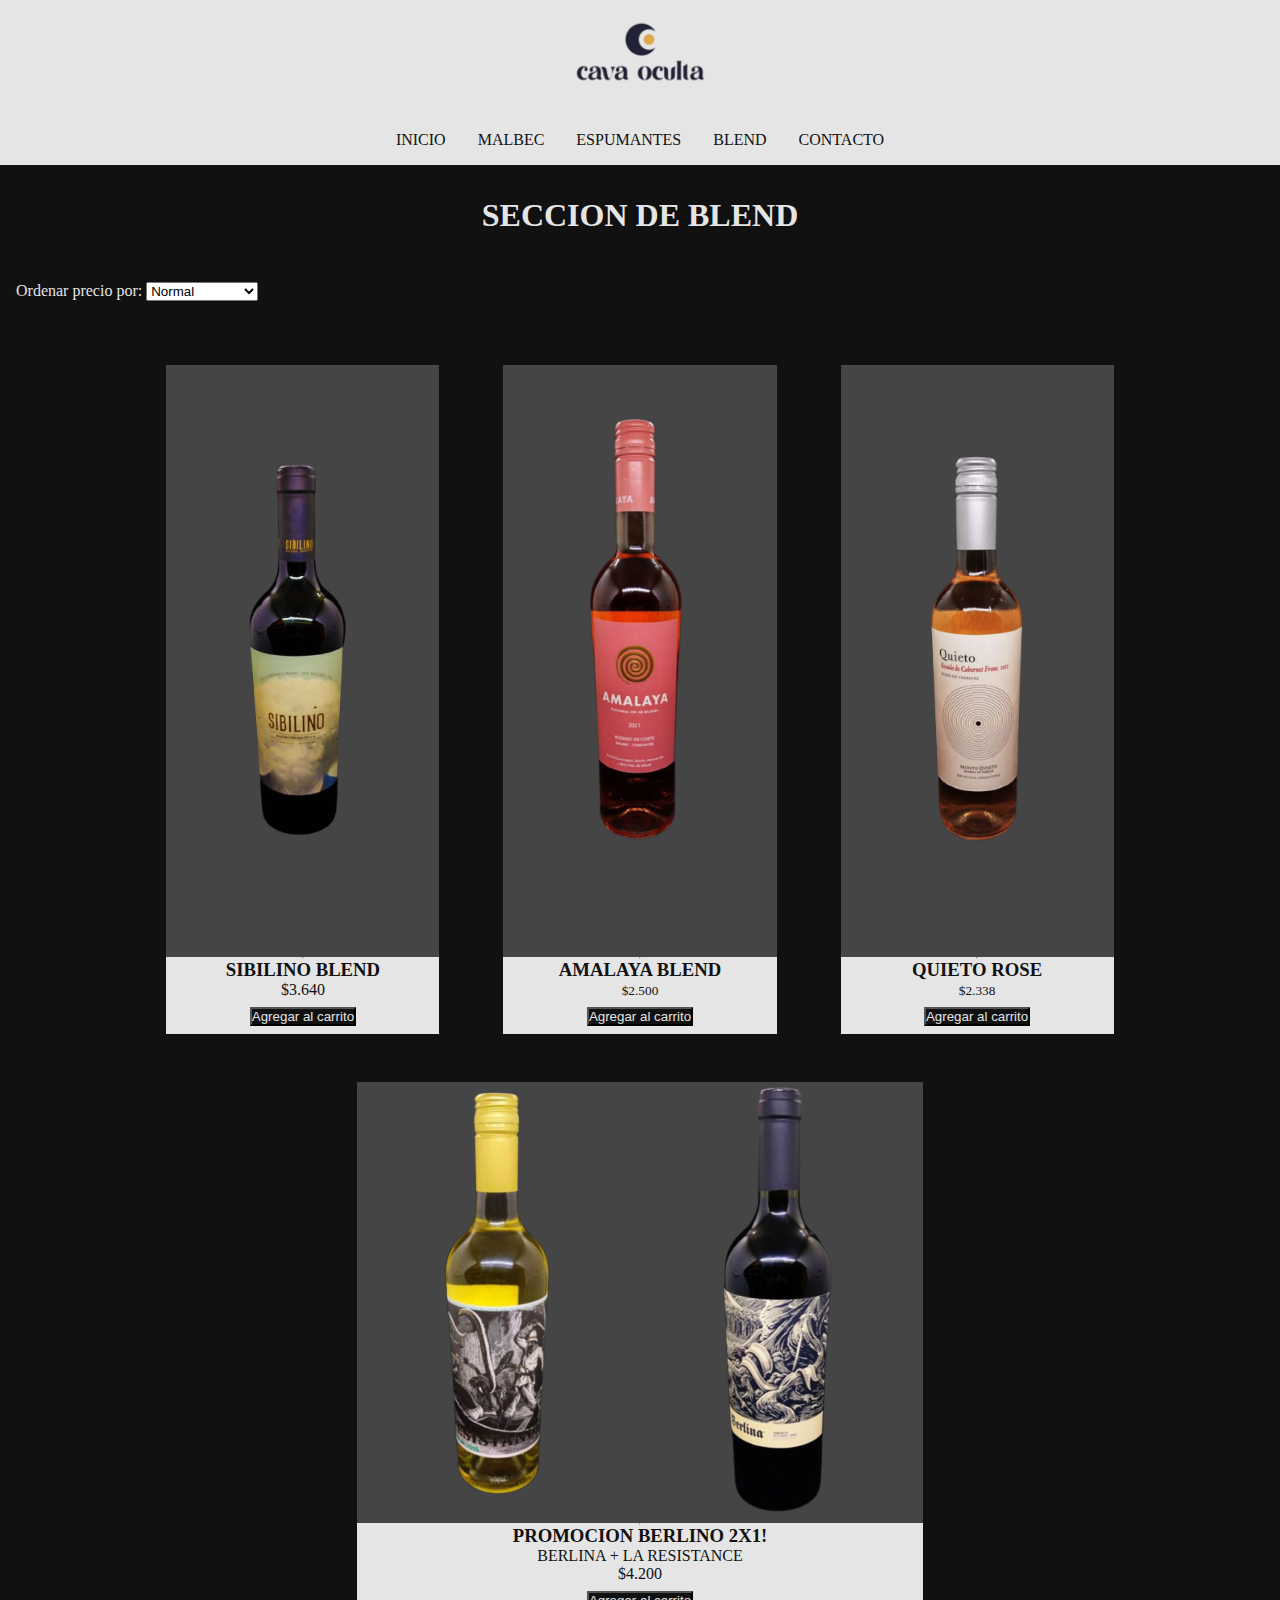
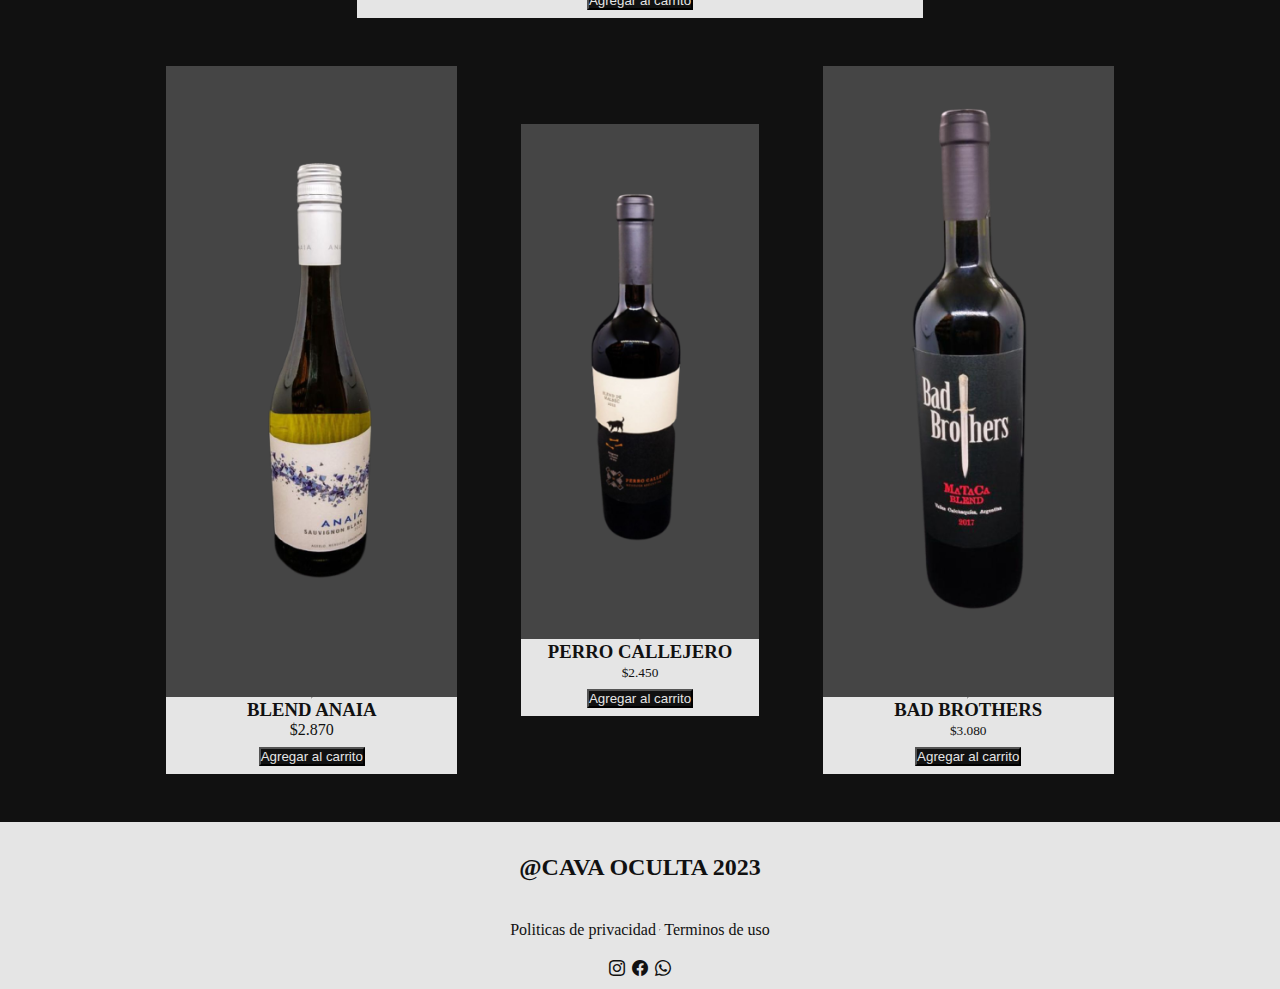
<file: pages/blend.html>
<!DOCTYPE html>
<html lang="en">

<head>
    <meta charset="UTF-8">
    <meta http-equiv="X-UA-Compatible" content="IE=edge">
    <meta name="viewport" content="width=device-width, initial-scale=1.0">
    <link href="https://cdn.jsdelivr.net/npm/bootstrap@5.1.3/dist/css/bootstrap.min.css" rel="stylesheet"
        integrity="sha384-1BmE4kWBq78iYhFldvKuhfTAU6auU8tT94WrHftjDbrCEXSU1oBoqyl2QvZ6jIW3" crossorigin="anonymous">
    <link rel="stylesheet" href="https://cdn.jsdelivr.net/npm/bootstrap-icons@1.10.5/font/bootstrap-icons.css">
    <link rel="stylesheet" href="../css/style.css">
    <link rel="icon" href="../images/logoo.png">
    <meta name="keywords" content="Tradicion blend, venta blend, variaciones de blend y mas">
    <meta name="description" content="Los Blend mas modernos y prestigiosos">
    <title>Blend - Cava Oculta</title>
</head>

<body class="todo-oscuro">

    <header>

        <div class="logoo-png">
            <img src="../images/logonuevo (2).png ">
        </div>



<section class="top-nav">
            <input id="menu-toggle" type="checkbox" />
            <label class='menu-button-container' for="menu-toggle">
                <div class='menu-button'></div>
            </label>
            <ul class="menu">
                <li><a href="../index.html">INICIO</a></li>
                <li><a href="../pages/malbec.html">MALBEC</a></li>
                <li><a href="../pages/espumantes.html">ESPUMANTES</a></li>
                <li><a href="../pages/blend.html">BLEND</a></li>
                <li><a href="../pages/contacto.html">CONTACTO</a></li>
            </ul>
        </section>

    </header>

    <section>
        <center>
            <h1>
                SECCION DE BLEND
            </h1>
        </center>

        <div class="precios">
            <label class="formulario" for="Precio">Ordenar precio por:</label>
            <select name="" id="Mayor a menor">
                <option value="Normal">Normal</option>
                <option value="Mayor a menor">Mayor a menor</option>
                <option value="Menor a mayor">Menor a mayor</option>
            </select>
        </div>

        <div class="container">
            <section class="vender">
                <div class="blend-venta">
                    <div class="tres-blend">
                        <a href="#">
                            <div class="otro-largo">
                                <div class="fila-sibilino">
                                    <div class="foto-blend2">
                                        <img src="../images/sibilino.png" alt="Sibilino blend" class="img-fluidrounded-start">
                                    </div>
                                    <hr>
                                    <div class="tarjeta">
                                        <div class="card-body2">
                                            <h3 class="card-title2">SIBILINO BLEND</h3>
                                            <p class="card-text2">$3.640</small>
                                            </p>
                                            <div class="blend-expansion">
                                                <button class="blend-boton" type="button"
                                                    class="btn btn-primary">Agregar al
                                                    carrito</button>
                                            </div>
                                        </div>
                                    </div>
                                </div>
                            </div>
                        </a>

                        <a href="#">
                            <div class="otro-largo">
                                <div class="fila-amalaya">
                                    <div class="foto-blend2">
                                        <img src="../images/amalaya.png" alt="Amalaya blend" class="img-fluidrounded-start" alt="">
                                    </div>
                                    <hr>
                                    <div class="tarjeta">
                                        <div class="card-body2">
                                            <h3 class="card-title2">AMALAYA BLEND</h3>
                                            <p class="card-text2"><small class="text-body-secondary">$2.500</small>
                                            </p>
                                            <div class="blend-expansion-2">
                                                <button class="blend-boton-2" type="button"
                                                    class="btn btn-primary">Agregar
                                                    al
                                                    carrito</button>
                                            </div>
                                        </div>
                                    </div>
                                </div>
                            </div>
                        </a>



                        <a href="#">
                            <div class="otro-largo">
                                <div class="fila-quieto">
                                    <div class="foto-blend2">
                                        <img src="../images/quieto.png" alt="Quieto Rose blend" class="img-fluidrounded-start" alt="">
                                    </div>
                                    <hr>
                                    <div class="tarjeta">
                                        <div class="card-body2">
                                            <h3 class="card-title2">QUIETO ROSE</h3>
                                            <p class="card-text2"><small class="text-body-secondary">$2.338</small>
                                            </p>
                                            <div class="blend-expansion-2">
                                                <button class="blend-boton-2" type="button"
                                                    class="btn btn-primary">Agregar
                                                    al
                                                    carrito</button>
                                            </div>
                                        </div>
                                    </div>
                                </div>
                            </div>
                        </a>
                    </div>

                    <a href="#">
                        <div class="uno">
                            <div class="otro-largo">
                                <div class="fila-promo-2">
                                    <div class="foto-blend2">
                                        <img src="../images/blends.png" alt="Promo blend 2x1 Berlina y La Resistance" class="img-fluidrounded-start">
                                    </div>
                                    <hr>
                                    <div class="tarjeta">
                                        <div class="card-body2">
                                            <h3 class="card-title2">PROMOCION BERLINO 2X1!</h3>
                                            <p class="card-text">BERLINA + LA RESISTANCE</p>
                                            <p class="card-text2">$4.200</small>
                                            </p>
                                            <div class="blend-expansion">
                                                <button class="blend-boton" type="button"
                                                    class="btn btn-primary">Agregar al
                                                    carrito</button>
                                            </div>
                                        </div>
                                    </div>
                                </div>
                            </div>
                        </div>
                    </a>



                    <div class="cuatro-blend">
                        <a href="#">
                            <div class="otro-largo">
                                <div class="fila-anaia">
                                    <div class="foto-blend2">
                                        <img src="../images/anaia-removebg-preview.png" alt="Anaia Blend" class="img-fluidrounded-start">
                                    </div>
                                    <hr>
                                    <div class="tarjeta">
                                        <div class="card-body2">
                                            <h3 class="card-title2">BLEND ANAIA</h3>
                                            <p class="card-text2">$2.870</small>
                                            </p>
                                            <div class="blend-expansion">
                                                <button class="blend-boton" type="button"
                                                    class="btn btn-primary">Agregar al
                                                    carrito</button>
                                            </div>
                                        </div>
                                    </div>
                                </div>
                            </div>
                        </a>

                        <a href="#">
                            <div class="otro-largo">
                                <div class="fila-perro">
                                    <div class="foto-blend2">
                                        <img src="../images/perrocallejero.png" alt="Perro Callejero blend" class="img-fluidrounded-start" alt="">
                                    </div>
                                    <hr>
                                    <div class="tarjeta">
                                        <div class="card-body2">
                                            <h3 class="card-title2">PERRO CALLEJERO</h3>
                                            <p class="card-text2"><small class="text-body-secondary">$2.450</small>
                                            </p>
                                            <div class="blend-expansion-2">
                                                <button class="blend-boton-2" type="button"
                                                    class="btn btn-primary">Agregar
                                                    al
                                                    carrito</button>
                                            </div>
                                        </div>
                                    </div>
                                </div>
                            </div>
                        </a>

                        <a href="#">
                            <div class="otro-largo">
                                <div class="fila-bad-brothers">
                                    <div class="foto-blend2">
                                        <img src="../images/badbrothers.png" alt="Bad Brothers blend" class="img-fluidrounded-start" alt="">
                                    </div>
                                    <hr>
                                    <div class="tarjeta">
                                        <div class="card-body2">
                                            <h3 class="card-title2">BAD BROTHERS</h3>
                                            <p class="card-text2"><small class="text-body-secondary">$3.080</small>
                                            </p>
                                            <div class="blend-expansion-2">
                                                <button class="blend-boton-2" type="button"
                                                    class="btn btn-primary">Agregar
                                                    al
                                                    carrito</button>
                                            </div>
                                        </div>
                                    </div>
                                </div>
                            </div>
                        </a>
                    </div>

            </section>
        </div>

        <footer class="footer">

            <div class="footer-1">
                <h2>
                    @CAVA OCULTA 2023
                </h2>
            </div>

            <div class="junte">

                <div class="footer-2">

                    <a href="#">Politicas de privacidad</a>
                    <hr>
                    <a href="#">Terminos de uso</a>
                </div>
            </div>

            <div class="redes">
                <a class="bi bi-instagram" href="https://www.instagram.com/cava_oculta/">
                </a>

                <a class="bi bi-facebook" href="https://www.facebook.com/CavaOcultaMza">
                </a>

                <a class="bi bi-whatsapp" href="https://wa.me/5492615885955">

                </a>

            </div>


        </footer>



        <script src="https://cdn.jsdelivr.net/npm/bootstrap@5.1.3/dist/js/bootstrap.bundle.min.js"
            integrity="sha384-ka7Sk0Gln4gmtz2MlQnikT1wXgYsOg+OMhuP+IlRH9sENBO0LRn5q+8nbTov4+1p"
            crossorigin="anonymous"></script>
</body>

</html>
</file>
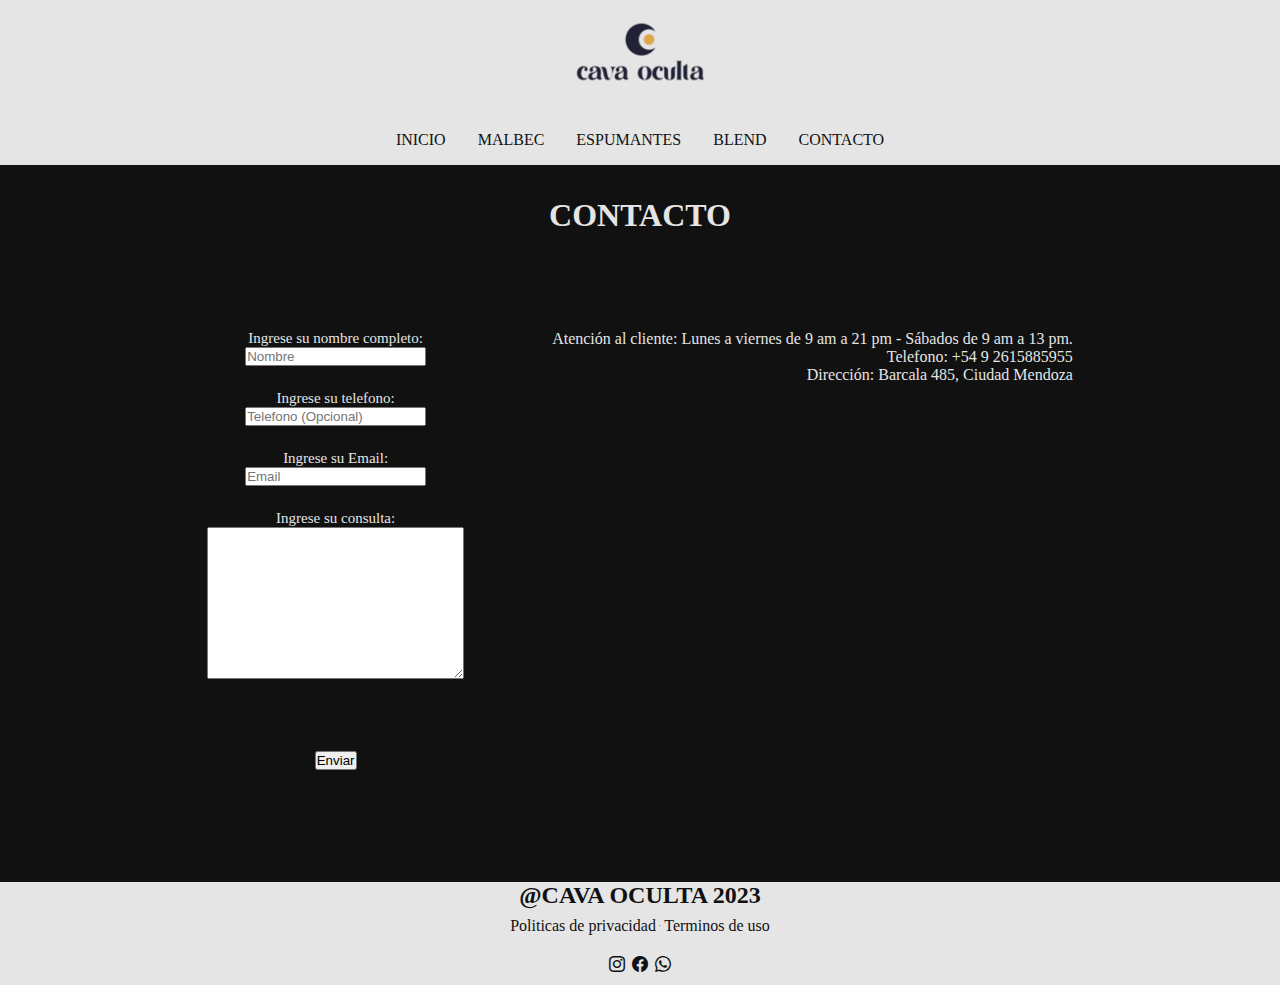
<file: pages/contacto.html>
<!DOCTYPE html>
<html lang="en">

<head>
    <meta charset="UTF-8">
    <meta http-equiv="X-UA-Compatible" content="IE=edge">
    <meta name="viewport" content="width=device-width, initial-scale=1.0">
    <link href="https://cdn.jsdelivr.net/npm/bootstrap@5.1.3/dist/css/bootstrap.min.css" rel="stylesheet"
        integrity="sha384-1BmE4kWBq78iYhFldvKuhfTAU6auU8tT94WrHftjDbrCEXSU1oBoqyl2QvZ6jIW3" crossorigin="anonymous">
    <link rel="stylesheet" href="https://cdn.jsdelivr.net/npm/bootstrap-icons@1.10.5/font/bootstrap-icons.css">
    <link rel="stylesheet" href="../css/style.css">
    <link rel="icon" href="../images/logoo.png">
    <meta name="keywords" content="Contacto, contactanos, sacate tus dudas y mas">
    <meta name="description" content="Seccion de contracto con la respuesta al momento">
    <title>Seccion de Contacto</title>
</head>

<body class="todo-oscuro">

    <header>


        <div class="logoo-png">
            <img src="../images/logonuevo (2).png ">
        </div>


        <section class="top-nav">
            <input id="menu-toggle" type="checkbox" />
            <label class='menu-button-container' for="menu-toggle">
                <div class='menu-button'></div>
            </label>
            <ul class="menu">
                <li><a href="../index.html">INICIO</a></li>
                <li><a href="../pages/malbec.html">MALBEC</a></li>
                <li><a href="../pages/espumantes.html">ESPUMANTES</a></li>
                <li><a href="../pages/blend.html">BLEND</a></li>
                <li><a href="../pages/contacto.html">CONTACTO</a></li>
            </ul>
        </section>

    </header>
    <div class="titulo">
        <h1>
            CONTACTO
        </h1>
    </div>

    <div class="container">
        <div class="medio">
            <div class="formularios">
                <form class="consultas" action="">
                    <div class="primero">
                        <label class="contacto" for="nombre">Ingrese su nombre completo: </label>
                        <input type="text" id="nombre" placeholder="Nombre">
                    </div>


                    <div class="segundo">
                        <label class="contacto" for="telefono">Ingrese su telefono: </label>
                        <input type="text" id="telefono" placeholder="Telefono (Opcional)">
                    </div>


                    <div class="tercero">
                        <label class="contacto" for="email">Ingrese su Email: </label>
                        <input type="text" id="email" placeholder="Email">
                    </div>


                    <div class="cuarto">
                        <label class="contacto" for="consulta">Ingrese su consulta: </label>
                        <textarea name="" id="" cols="30" rows="10"></textarea>
                    </div>

                    <div class="enviar">
                        <input type="submit" value="Enviar">
                    </div>

                </form>




            </div>



            <div class="atencionalcliente">
                <p>
                    Atención al cliente: Lunes a viernes de 9 am a 21 pm - Sábados de 9 am a 13 pm.
                </p>

                <p>
                    Telefono: +54 9 2615885955
                </p>

                <p>
                    Dirección: Barcala 485, Ciudad Mendoza
                </p>
            </div>
        </div>
    </div>


    <footer class="footer">


        <div class="footer-1">
            <h2>
                @CAVA OCULTA 2023
            </h2>
        </div>

        <div class="junte">
            <div class="footer-2">

                <a href="#">Politicas de privacidad</a>
                <hr>
                <a href="#">Terminos de uso</a>
            </div>
        </div>

        <div class="redes">
            <a class="bi bi-instagram" href="https://www.instagram.com/cava_oculta/">
            </a>

            <a class="bi bi-facebook" href="https://www.facebook.com/CavaOcultaMza">
            </a>

            <a class="bi bi-whatsapp" href="https://wa.me/5492615885955">

            </a>


        </div>


    </footer>


    <script src="https://cdn.jsdelivr.net/npm/bootstrap@5.1.3/dist/js/bootstrap.bundle.min.js"
        integrity="sha384-ka7Sk0Gln4gmtz2MlQnikT1wXgYsOg+OMhuP+IlRH9sENBO0LRn5q+8nbTov4+1p"
        crossorigin="anonymous"></script>
</body>

</html>
</file>
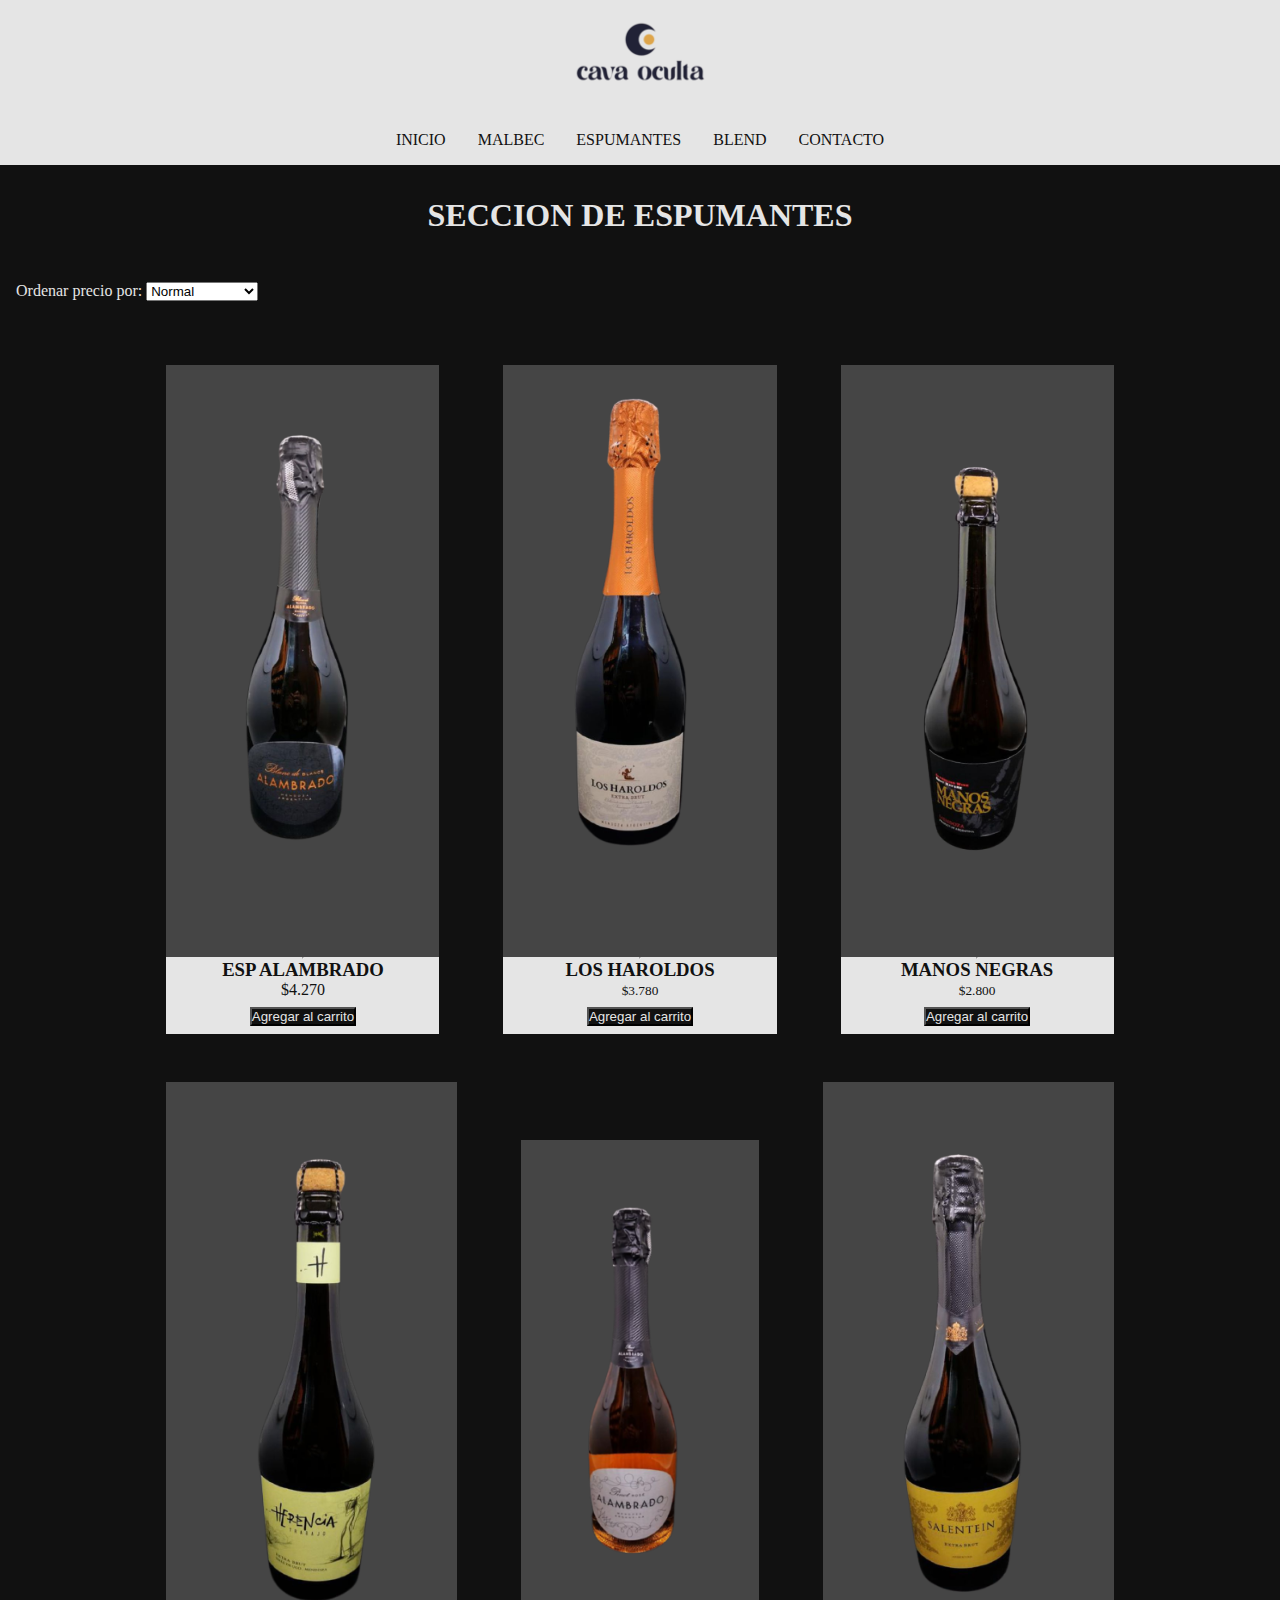
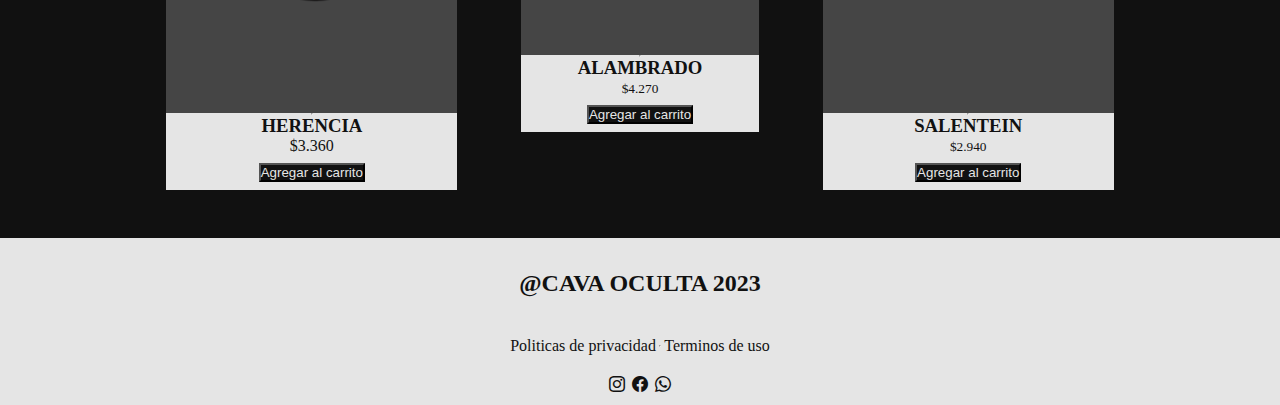
<file: pages/espumantes.html>
<!DOCTYPE html>
<html lang="en">

<head>
    <meta charset="UTF-8">
    <meta http-equiv="X-UA-Compatible" content="IE=edge">
    <meta name="viewport" content="width=device-width, initial-scale=1.0">
    <link href="https://cdn.jsdelivr.net/npm/bootstrap@5.1.3/dist/css/bootstrap.min.css" rel="stylesheet"
        integrity="sha384-1BmE4kWBq78iYhFldvKuhfTAU6auU8tT94WrHftjDbrCEXSU1oBoqyl2QvZ6jIW3" crossorigin="anonymous">
    <link rel="stylesheet" href="https://cdn.jsdelivr.net/npm/bootstrap-icons@1.10.5/font/bootstrap-icons.css">
    <link rel="stylesheet" href="../css/style.css">
    <link rel="icon" href="../images/logoo.png">
    <meta name="keywords" content="Tradicion blend, venta blend, variaciones de blend y mas">
    <meta name="description" content="Los Espumantes mendocinos mas buscados para eventos grupales o inviduales">
    <title>Espumantes - Cava Oculta</title>
</head>

<body class="todo-oscuro">

    <header>

        <div class="logoo-png">
            <img src="../images/logonuevo (2).png ">
        </div>

        <section class="top-nav">
            <input id="menu-toggle" type="checkbox" />
            <label class='menu-button-container' for="menu-toggle">
                <div class='menu-button'></div>
            </label>
            <ul class="menu">
                <li><a href="../index.html">INICIO</a></li>
                <li><a href="../pages/malbec.html">MALBEC</a></li>
                <li><a href="../pages/espumantes.html">ESPUMANTES</a></li>
                <li><a href="../pages/blend.html">BLEND</a></li>
                <li><a href="../pages/contacto.html">CONTACTO</a></li>
            </ul>
        </section>

    </header>

    <section>

        <h1>SECCION DE ESPUMANTES</h1>

        <div class="precios">
            <label class="formulario" for="Precio">Ordenar precio por:</label>
            <select name="" id="Mayor a menor">
                <option value="Normal">Normal</option>
                <option value="Mayor a menor">Mayor a menor</option>
                <option value="Menor a mayor">Menor a mayor</option>
            </select>
        </div>

        <section>
            <div class="container">
                <div class="espumantes-venta">
                    <div class="tres-espumantes">
                        <a href="#">
                            <div class="otro-largo">
                                <div class="fila-alambrado">
                                    <div class="foto-espumantes2">
                                        <img src="../images/alambrado.png" alt="Alambrado espumante" class="img-fluidrounded-start">
                                    </div>
                                    <hr>
                                    <div class="tarjeta">
                                        <div class="card-body2">
                                            <h3 class="card-title2">ESP ALAMBRADO</h3>
                                            <p class="card-text2">$4.270</small>
                                            </p>
                                            <div class="espumantes-expansion">
                                                <button class="espumantes-boton" type="button"
                                                    class="btn btn-primary">Agregar al
                                                    carrito</button>
                                            </div>
                                        </div>
                                    </div>
                                </div>
                            </div>
                        </a>

                        <a href="#">
                            <div class="otro-largo">
                                <div class="fila-haroldos">
                                    <div class="foto-espumantes2">
                                        <img src="../images/losharoldos2.png" alt="Los Haroldos espumante" class="img-fluidrounded-start" alt="">
                                    </div>
                                    <hr>
                                    <div class="tarjeta">
                                        <div class="card-body2">
                                            <h3 class="card-title2">LOS HAROLDOS</h3>
                                            <p class="card-text2"><small class="text-body-secondary">$3.780</small>
                                            </p>
                                            <div class="espumantes-expansion-2">
                                                <button class="espumantes-boton-2" type="button"
                                                    class="btn btn-primary">Agregar al
                                                    carrito</button>
                                            </div>
                                        </div>
                                    </div>
                                </div>
                            </div>
                        </a>



                        <a href="#">
                            <div class="otro-largo">
                                <div class="fila-espmanos">
                                    <div class="foto-espumantes2">
                                        <img src="../images/manosnegras2.png" alt="Manos Negras espumante" class="img-fluidrounded-start" alt="">
                                    </div>
                                    <hr>
                                    <div class="tarjeta">
                                        <div class="card-body2">
                                            <h3 class="card-title2">MANOS NEGRAS</h3>
                                            <p class="card-text2"><small class="text-body-secondary">$2.800</small>
                                            </p>
                                            <div class="espumantes-expansion-2">
                                                <button class="espumantes-boton-2" type="button"
                                                    class="btn btn-primary">Agregar al
                                                    carrito</button>
                                            </div>
                                        </div>
                                    </div>
                                </div>
                            </div>
                        </a>
                    </div>





                    <div class="cuatro-espumantes">
                        <a href="#">
                            <div class="otro-largo">
                                <div class="fila-herencia">
                                    <div class="foto-espumantes2">
                                        <img src="../images/herencia.png" alt="Herencia espumante" class="img-fluidrounded-start">
                                    </div>
                                    <hr>
                                    <div class="tarjeta">
                                        <div class="card-body2">
                                            <h3 class="card-title2">HERENCIA</h3>
                                            <p class="card-text2">$3.360</small>
                                            </p>
                                            <div class="espumantes-expansion">
                                                <button class="espumantes-boton" type="button"
                                                    class="btn btn-primary">Agregar al
                                                    carrito</button>
                                            </div>
                                        </div>
                                    </div>
                                </div>
                            </div>
                        </a>

                        <a href="#">
                            <div class="otro-largo">
                                <div class="fila-alambrados">
                                    <div class="foto-espumantes2">
                                        <img src="../images/alambrado2.png" alt="Alambrado Rose Epumante" class="img-fluidrounded-start" alt="">
                                    </div>
                                    <hr>
                                    <div class="tarjeta">
                                        <div class="card-body2">
                                            <h3 class="card-title2">ALAMBRADO</h3>
                                            <p class="card-text2"><small class="text-body-secondary">$4.270</small>
                                            </p>
                                            <div class="espumantes-expansion-2">
                                                <button class="espumantes-boton-2" type="button"
                                                    class="btn btn-primary">Agregar al
                                                    carrito</button>
                                            </div>
                                        </div>
                                    </div>
                                </div>
                            </div>
                        </a>

                        <a href="#">
                            <div class="otro-largo">
                                <div class="fila-salentain">
                                    <div class="foto-espumantes2">
                                        <img src="../images/salentein.png" alt="Salentein Espumante" class="img-fluidrounded-start" alt="">
                                    </div>
                                    <hr>
                                    <div class="tarjeta">
                                        <div class="card-body2">
                                            <h3 class="card-title2">SALENTEIN</h3>
                                            <p class="card-text2"><small class="text-body-secondary">$2.940</small>
                                            </p>
                                            <div class="espumantes-expansion-2">
                                                <button class="espumantes-boton-2" type="button"
                                                    class="btn btn-primary">Agregar al
                                                    carrito</button>
                                            </div>
                                        </div>
                                    </div>
                                </div>
                            </div>
                        </a>
                    </div>
                    <!-- </div> -->

        </section>
        </div>

        <footer class="footer">


            <div class="footer-1">
                <h2>
                    @CAVA OCULTA 2023
                </h2>
            </div>

            <div class="junte">
                <!-- <div class="desarrollador">
                <p>
                    Desarrollado por Valentin Gonzalez Ibach
                </p>
            </div> -->

                <div class="footer-2">

                    <a href="#">Politicas de privacidad</a>
                    <hr>
                    <a href="#">Terminos de uso</a>
                </div>
            </div>


            <div class="redes">
                <a class="bi bi-instagram" href="https://www.instagram.com/cava_oculta/">
                </a>

                <a class="bi bi-facebook" href="https://www.facebook.com/CavaOcultaMza">
                </a>

                <a class="bi bi-whatsapp" href="https://wa.me/5492615885955">

                </a>

            </div>


        </footer>


        <script src="https://cdn.jsdelivr.net/npm/bootstrap@5.1.3/dist/js/bootstrap.bundle.min.js"
            integrity="sha384-ka7Sk0Gln4gmtz2MlQnikT1wXgYsOg+OMhuP+IlRH9sENBO0LRn5q+8nbTov4+1p"
            crossorigin="anonymous"></script>
</body>

</html>
</file>
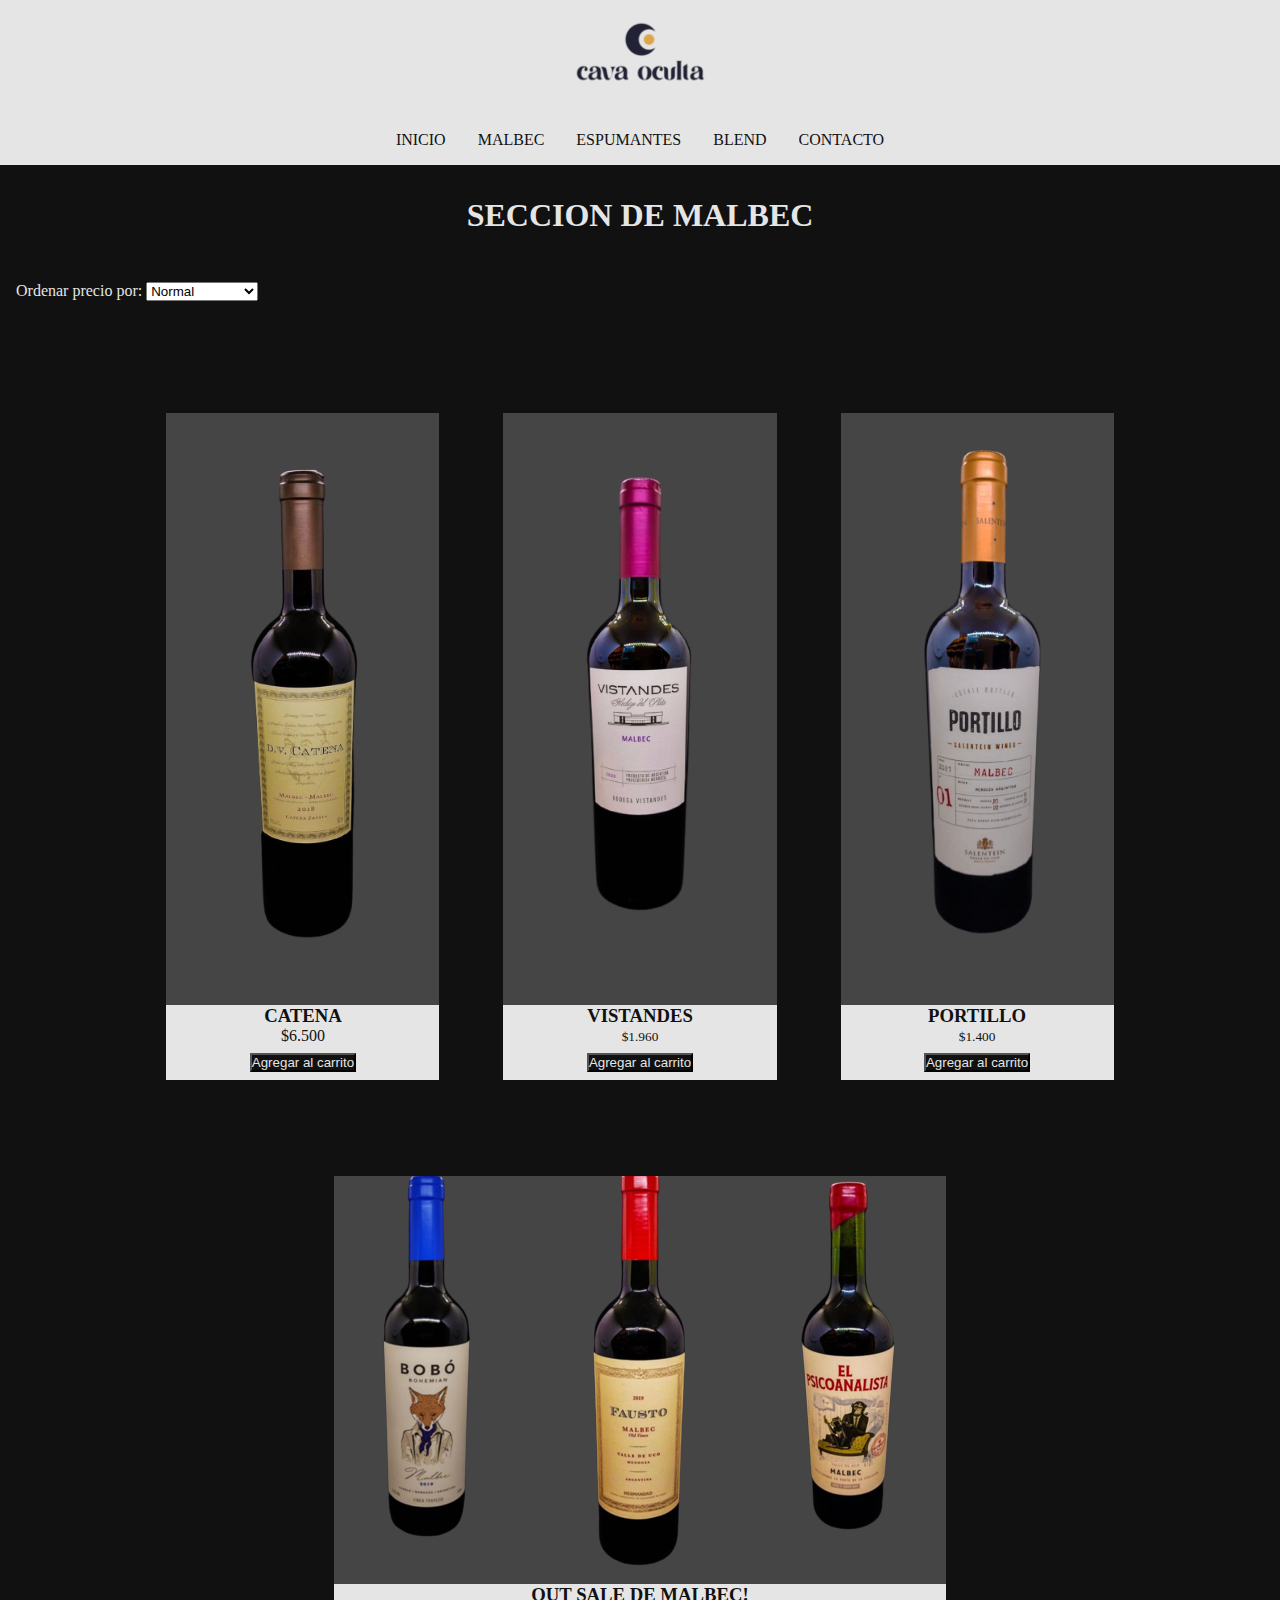
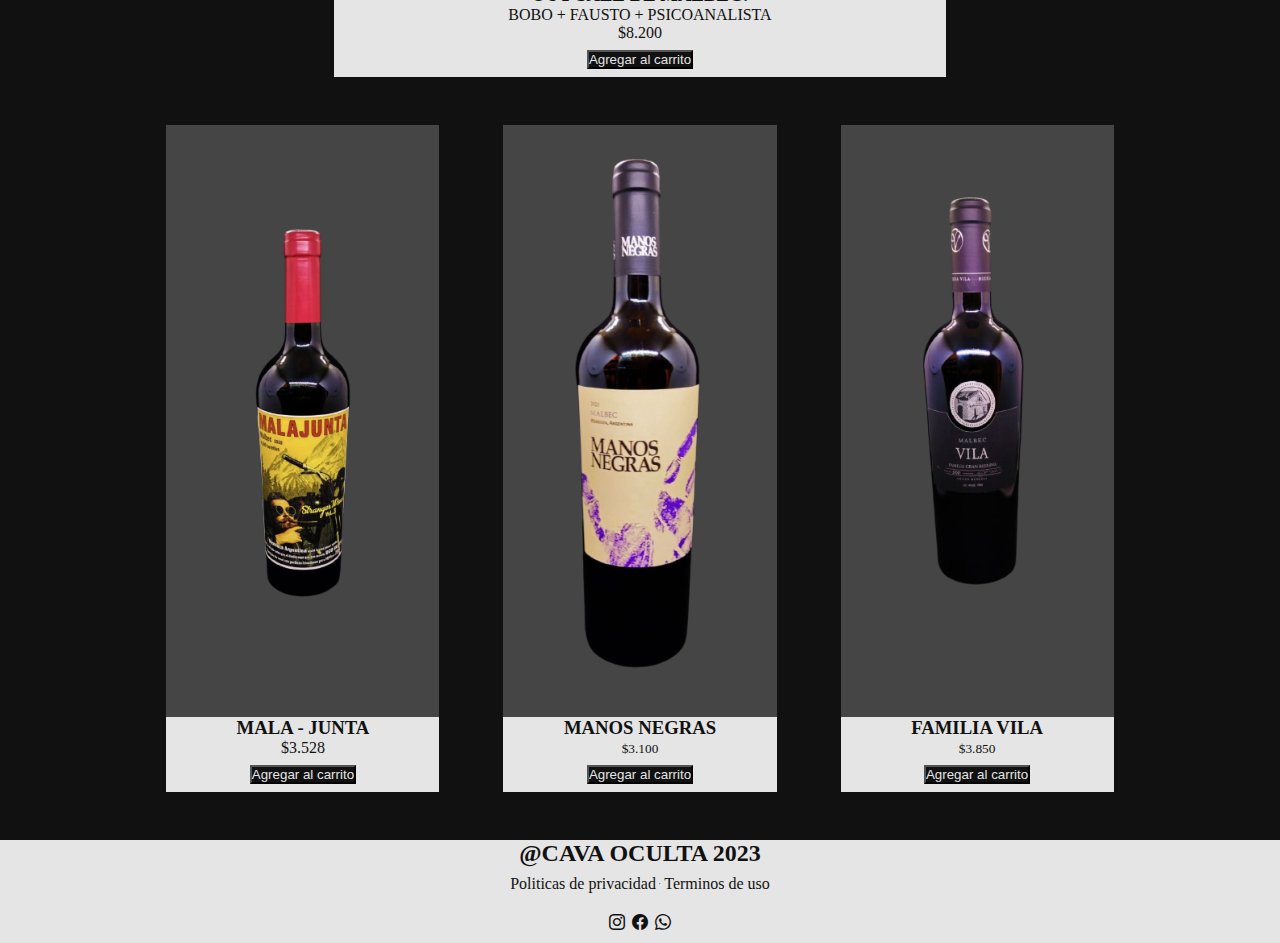
<file: pages/malbec.html>
<!DOCTYPE html>
<html lang="en">

<head>
    <meta charset="UTF-8">
    <meta http-equiv="X-UA-Compatible" content="IE=edge">
    <meta name="viewport" content="width=device-width, initial-scale=1.0">
    <link href="https://cdn.jsdelivr.net/npm/bootstrap@5.1.3/dist/css/bootstrap.min.css" rel="stylesheet"
        integrity="sha384-1BmE4kWBq78iYhFldvKuhfTAU6auU8tT94WrHftjDbrCEXSU1oBoqyl2QvZ6jIW3" crossorigin="anonymous">
    <link rel="stylesheet" href="https://cdn.jsdelivr.net/npm/bootstrap-icons@1.10.5/font/bootstrap-icons.css">
    <link rel="stylesheet" href="../css/style.css">
    <link rel="icon" href="../images/logoo.png">
    <meta name="keywords" content="Tradicion malbec, venta malbec, variaciones de malbec y mas">
    <meta name="description" content="Malbec mendocinos y mas buscados">
    <title>Malbec - Cava Oculta</title>
</head>

<body class="todo-oscuro">

    <header>
        <div class="logoo-png">
            <img src="../images/logonuevo (2).png ">
        </div>

        <section class="top-nav">
            <input id="menu-toggle" type="checkbox" />
            <label class='menu-button-container' for="menu-toggle">
                <div class='menu-button'></div>
            </label>
            <ul class="menu">
                <li><a href="../index.html">INICIO</a></li>
                <li><a href="malbec.html">MALBEC</a></li>
                <li><a href="../pages/espumantes.html">ESPUMANTES</a></li>
                <li><a href="../pages/blend.html">BLEND</a></li>
                <li><a href="../pages/contacto.html">CONTACTO</a></li>
            </ul>
        </section>
    </header>

    <h1>SECCION DE MALBEC</h1>



    <div class="precios">
        <label class="formulario" for="Precio">Ordenar precio por:</label>
        <select name="" id="Mayor a menor">
            <option value="Normal">Normal</option>
            <option value="Mayor a menor">Mayor a menor</option>
            <option value="Menor a mayor">Menor a mayor</option>
        </select>
    </div>

    <div class="container">
        <section class="vender">
            <div class="malbec-venta">
                <a href="#">
                    <div class="tres">
                        <div class="otro-largo">
                            <div class="fila-catena">
                                <div class="foto-malbec2">
                                    <img src="../images/dvcatena.png" alt="Catena Zapata Malbec"
                                        class="img-fluidrounded-start">
                                </div>
                                <div class="tarjeta">
                                    <div class="card-body2">
                                        <h3 class="card-title2">CATENA</h3>
                                        <p class="card-text2">$6.500</small>
                                        </p>
                                        <div class="malbec-expansion">
                                            <button class="malbec-boton" type="button" class="btn btn-primary">Agregar
                                                al
                                                carrito</button>
                                        </div>
                                    </div>
                                </div>
                            </div>
                        </div>
                </a>


                <a href="#">
                    <div class="otro-largo">
                        <div class="fila-vistandes">
                            <div class="foto-malbec2">
                                <img src="../images/vistandes.png" alt="Vistandes malbec" class="img-fluidrounded-start"
                                    alt="">
                            </div>
                            <div class="tarjeta">
                                <div class="card-body2">
                                    <h3 class="card-title2">VISTANDES</h3>
                                    <p class="card-text2"><small class="text-body-secondary">$1.960</small>
                                    </p>
                                    <div class="malbec-expansion-2">
                                        <button class="malbec-boton-2" type="button" class="btn btn-primary">Agregar al
                                            carrito</button>
                                    </div>
                                </div>
                            </div>
                        </div>
                    </div>
                </a>



                <a href="#">
                    <div class="otro-largo">
                        <div class="fila-portillo">
                            <div class="foto-malbec2">
                                <img src="../images/portillo.png" alt="Portillo malbec" class="img-fluidrounded-start"
                                    alt="">
                            </div>
                            <div class="tarjeta">
                                <div class="card-body2">
                                    <h3 class="card-title2">PORTILLO</h3>
                                    <p class="card-text2"><small class="text-body-secondary">$1.400</small>
                                    </p>
                                    <div class="malbec-expansion-2">
                                        <button class="malbec-boton-2" type="button" class="btn btn-primary">Agregar al
                                            carrito</button>
                                    </div>
                                </div>
                            </div>
                        </div>
                    </div>
            </div>
            </a>


            <a href="#">
                <div class="uno">
                    <div class="otro-largo">
                        <div class="fila-promocion">
                            <div class="foto-malbec2">
                                <img src="../images/malbecs.png" alt="Promo malbec 3x2 Bobo, Fausto y psicoanalista"
                                    class="img-fluidrounded-start">
                            </div>
                            <div class="tarjeta">
                                <div class="card-body2">
                                    <h3 class="card-title2">OUT SALE DE MALBEC!</h3>
                                    <p class="card-text">BOBO + FAUSTO + PSICOANALISTA</p>
                                    <p class="card-text2">$8.200</small>
                                    </p>
                                    <div class="malbec-expansion">
                                        <button class="malbec-boton" type="button" class="btn btn-primary">Agregar al
                                            carrito</button>
                                    </div>
                                </div>
                            </div>
                        </div>
                    </div>
                </div>
            </a>


            <div class="cuatro">
                <a href="#">
                    <div class="otro-largo">
                        <div class="fila-malajunta">
                            <div class="foto-malbec2">
                                <img src="../images/malajunta.png" alt="Malajunta malbec"
                                    class="img-fluidrounded-start">
                            </div>
                            <div class="tarjeta">
                                <div class="card-body2">
                                    <h3 class="card-title2">MALA - JUNTA</h3>
                                    <p class="card-text2">$3.528</small>
                                    </p>
                                    <div class="malbec-expansion">
                                        <button class="malbec-boton" type="button" class="btn btn-primary">Agregar al
                                            carrito</button>
                                    </div>
                                </div>
                            </div>
                        </div>
                    </div>
                </a>

                <a href="#">
                    <div class="otro-largo">
                        <div class="fila-manosnegras">
                            <div class="foto-malbec2">
                                <img src="../images/manosnegras.png" alt="Manos Negras malbec"
                                    class="img-fluidrounded-start" alt="">
                            </div>
                            <div class="tarjeta">
                                <div class="card-body2">
                                    <h3 class="card-title2">MANOS NEGRAS</h3>
                                    <p class="card-text2"><small class="text-body-secondary">$3.100</small>
                                    </p>
                                    <div class="malbec-expansion-2">
                                        <button class="malbec-boton-2" type="button" class="btn btn-primary">Agregar al
                                            carrito</button>
                                    </div>
                                </div>
                            </div>
                        </div>
                    </div>
                </a>

                <a href="#">
                    <div class="otro-largo">
                        <div class="fila-vila">
                            <div class="foto-malbec2">
                                <img src="../images/vila.png" alt="Familia Vila malbec" class="img-fluidrounded-start"
                                    alt="">
                            </div>
                            <div class="tarjeta">
                                <div class="card-body2">
                                    <h3 class="card-title2">FAMILIA VILA</h3>
                                    <p class="card-text2"><small class="text-body-secondary">$3.850</small>
                                    </p>
                                    <div class="malbec-expansion-2">
                                        <button class="malbec-boton-2" type="button" class="btn btn-primary">Agregar al
                                            carrito</button>
                                    </div>
                                </div>
                            </div>
                        </div>
                    </div>
                </a>
            </div>

        </section>
    </div>



    <footer class="footer">


        <div class="footer-1">
            <h2>
                @CAVA OCULTA 2023
            </h2>
        </div>

        <div class="junte">
            <div class="footer-2">

                <a href="#">Politicas de privacidad</a>
                <hr>
                <a href="#">Terminos de uso</a>
            </div>
        </div>

        <div class="redes">
            <a class="bi bi-instagram" href="https://www.instagram.com/cava_oculta/">
            </a>

            <a class="bi bi-facebook" href="https://www.facebook.com/CavaOcultaMza">
            </a>

            <a class="bi bi-whatsapp" href="https://wa.me/5492615885955">

            </a>

        </div>



    </footer>


    <script src="https://cdn.jsdelivr.net/npm/bootstrap@5.1.3/dist/js/bootstrap.bundle.min.js"
        integrity="sha384-ka7Sk0Gln4gmtz2MlQnikT1wXgYsOg+OMhuP+IlRH9sENBO0LRn5q+8nbTov4+1p"
        crossorigin="anonymous"></script>
</body>

</html>
</file>
<file: css/style.css>
* {
  margin: 0;
  padding: 0;
  box-sizing: border-box;
}

.todo-oscuro {
  background-color: #111111;
}

h1 {
  font-family: serif;
  color: #e5e5e5;
  gap: 0.5;
}

h2 {
  font-family: serif;
  color: #e5e5e5;
  gap: 0.5;
}

.precios {
  color: #e5e5e5;
  padding: 1rem;
}

main p {
  color: #e5e5e5;
  font-family: optima;
}

article p {
  color: #111111;
}

.articulos {
  display: flex;
  flex-direction: column;
  gap: 6rem;
}

.img-fluidrounded-start {
  width: 100%;
  background: #454545;
}

aside {
  padding: 5rem;
}

footer h2 {
  color: #111111;
}

.uno {
  display: flex;
  flex-direction: row;
  width: 80%;
  gap: 4rem;
}

header {
  color: #111111;
  background-color: #e5e5e5;
}
@media (max-width: 1200px) {
  header {
    width: 100%;
  }
}
@media (min-width: 768px) and (max-width: 1023px) {
  header {
    width: 100%;
  }
}
@media (min-width: 320px) and (max-width: 767px) {
  header {
    width: 100%;
  }
}
header .logoo-png {
  display: flex;
  flex-direction: row;
  justify-content: center;
  align-items: center;
  padding: 1rem;
}

.top-nav {
  display: flex;
  flex-direction: row;
  justify-content: center;
  align-items: center;
  background-color: #e5e5e5;
  background: linear-gradient #e5e5e5;
  height: 50px;
}
@media (max-width: 1200px) {
  .top-nav {
    width: 100%;
  }
}
@media (min-width: 768px) and (max-width: 1023px) {
  .top-nav {
    width: 100%;
  }
}
@media (min-width: 320px) and (max-width: 767px) {
  .top-nav {
    padding-right: 80%;
  }
}

.menu {
  display: flex;
  flex-direction: row;
  justify-content: center;
  align-items: center;
  list-style-type: none;
  margin: 0;
  padding: 0;
}

.menu > li {
  margin: 0 1rem;
  overflow: hidden;
}

.menu-button-container {
  display: none;
  height: 100%;
  width: 30px;
  cursor: pointer;
  flex-direction: row;
  justify-content: center;
  align-items: center;
}

#menu-toggle {
  display: none;
}

.menu-button,
.menu-button::before,
.menu-button::after {
  display: block;
  background-color: #111111;
  position: absolute;
  height: 4px;
  width: 30px;
  transition: transform 400ms cubic-bezier(0.23, 1, 0.32, 1);
  border-radius: 2px;
}

.menu-button::before {
  content: "";
  margin-top: -8px;
}

.menu-button::after {
  content: "";
  margin-top: 8px;
}

#menu-toggle:checked + .menu-button-container .menu-button::before {
  margin-top: 0px;
  transform: rotate(405deg);
}

#menu-toggle:checked + .menu-button-container .menu-button {
  background: #111111;
}

#menu-toggle:checked + .menu-button-container .menu-button::after {
  margin-top: 0px;
  transform: rotate(-405deg);
}

@media (min-width: 320px) and (max-width: 767px) {
  .menu-button-container {
    display: flex;
  }
  .menu {
    position: absolute;
    top: 0;
    margin-top: 160px;
    left: 0;
    flex-direction: column;
    width: 100%;
    justify-content: center;
    align-items: center;
  }
  #menu-toggle ~ .menu li {
    height: 0;
    margin: 0;
    padding: 0;
    border: 0;
    transition: height 400ms cubic-bezier(0.23, 1, 0.32, 1);
  }
  #menu-toggle:checked ~ .menu li {
    height: 2.5em;
    padding: 0.5em;
    transition: height 400ms cubic-bezier(0.23, 1, 0.32, 1);
  }
  .menu > li {
    display: flex;
    justify-content: center;
    margin: 0;
    padding: 0.5em 0;
    width: 100%;
    color: rgb(255, 255, 255);
    background-color: #e2e2e2;
  }
  .menu > li:not(:last-child) {
    border-bottom: 1px solid #444;
  }
}
a {
  display: flex;
  flex-direction: row;
  justify-content: center;
  align-items: center;
  font-family: lalo;
  color: #111111;
}
a:hover {
  color: #454545;
}

footer {
  background-color: #e5e5e5;
}
footer h2 {
  color: #111111;
}

.footer-1 {
  display: flex;
  flex-direction: row;
  justify-content: center;
  align-items: center;
  background-color: #e5e5e5;
  color: #111111;
  font-family: lato sans-serif;
}

.junte {
  display: flex;
  flex-direction: row;
  justify-content: center;
  align-items: center;
}
.junte .footer-2 {
  display: flex;
  flex-direction: row;
  justify-content: center;
  align-items: center;
  gap: 0.2rem;
  padding: 0.5em;
}
@media (max-width: 1200px) {
  .junte .footer-2 {
    display: flex;
    flex-direction: row;
    justify-content: center;
    align-items: center;
  }
}
@media (min-width: 768px) and (max-width: 1023px) {
  .junte .footer-2 {
    display: flex;
    flex-direction: row;
    justify-content: center;
    align-items: center;
  }
}
@media (min-width: 320px) and (max-width: 767px) {
  .junte .footer-2 {
    display: flex;
    flex-direction: column;
    justify-content: center;
    align-items: center;
  }
}
.junte .footer-2 a {
  color: #111111;
  text-decoration: none;
}
.junte .footer-2 a:hover {
  color: #454545;
}

.redes {
  display: flex;
  flex-direction: row;
  justify-content: center;
  align-items: center;
  padding: 13px;
  gap: 7px;
  color: #111111;
}
.redes a {
  color: #111111;
}
.redes a:hover {
  color: #454545;
}

.promos {
  display: flex;
  flex-direction: row;
  justify-content: center;
  align-items: center;
  justify-content: space-around;
  width: 100%;
  gap: 5rem;
}
@media (max-width: 1200px) {
  .promos {
    display: flex;
    flex-direction: row;
    justify-content: center;
    align-items: center;
    width: 100%;
    padding: 0;
  }
}
@media (min-width: 768px) and (max-width: 1023px) {
  .promos {
    display: flex;
    flex-direction: row;
    justify-content: center;
    align-items: center;
    width: 100%;
    padding: 1rem;
  }
}
@media (min-width: 320px) and (max-width: 767px) {
  .promos {
    display: flex;
    flex-direction: column;
    justify-content: center;
    align-items: center;
    width: 100%;
    padding: 2.5rem;
  }
}
.promos .foto {
  background: #454545;
  padding: 1rem;
  width: 100%;
  height: 100%;
}

.otro-largo1 {
  width: 100%;
  background-color: #454545;
}

div .largo {
  background-color: #e5e5e5;
  width: 100%;
}
div .largo-2 {
  background-color: #e5e5e5;
  width: 100%;
}
div .largo .fila1 {
  display: flex;
  flex-direction: column;
  justify-content: center;
  align-items: center;
}
div .largo .fila1:hover {
  box-shadow: #454545 2px 25px 13px;
}

.fila2 {
  display: flex;
  flex-direction: column;
  justify-content: center;
  align-items: center;
}
.fila2:hover {
  box-shadow: #454545 2px 25px 13px;
}

.fila3 {
  display: flex;
  flex-direction: column;
  justify-content: center;
  align-items: center;
}
.fila3:hover {
  box-shadow: #454545 2px 25px 13px;
}

.card-body {
  text-align: center;
  font-family: lato sans-serif;
}
.card-body .card-title {
  color: #111111;
  text-align: center;
  text-decoration: none;
  width: 100%;
}

.expansion {
  display: flex;
  flex-direction: row;
  justify-content: center;
  align-items: center;
}
.expansion .boton {
  background-color: #111111;
  color: #e5e5e5;
  display: flex;
  flex-direction: row;
  justify-content: center;
  align-items: center;
}

.expansion-2 {
  display: flex;
  flex-direction: row;
  justify-content: center;
  align-items: center;
}
.expansion-2 .boton-2 {
  background-color: #111111;
  color: #e5e5e5;
}

.expansion-3 {
  display: flex;
  flex-direction: row;
  justify-content: center;
  align-items: center;
}
.expansion-3 .boton-3 {
  background-color: #111111;
  color: #e5e5e5;
}

.card-text {
  color: #111111;
  text-align: center;
}

a {
  text-decoration: none;
}

.articulos {
  padding-top: 4.1rem;
}
@media (max-width: 1200px) {
  .articulos {
    width: 100%;
  }
}
@media (min-width: 768px) and (max-width: 1023px) {
  .articulos {
    width: 100%;
  }
}
@media (min-width: 320px) and (max-width: 767px) {
  .articulos {
    width: 100%;
  }
}

.noticia {
  background-image: url(../../images/uvas2.jpg);
  background-size: 100%;
  width: 100%;
  padding: 3rem;
  display: flex;
  flex-direction: row;
  justify-content: center;
  align-items: center;
}
@media (max-width: 1200px) {
  .noticia {
    width: 100%;
  }
}
@media (min-width: 768px) and (max-width: 1023px) {
  .noticia {
    width: 100%;
    height: 100%;
    padding: 0;
  }
}
@media (min-width: 320px) and (max-width: 767px) {
  .noticia {
    width: 100%;
    height: 100%;
    padding: 0;
    background-image: url(../../images/uvas.jpg);
  }
}
.noticia .letras {
  width: 100%;
  display: flex;
  flex-direction: column;
  justify-content: center;
  align-items: center;
  text-align: center;
}
.noticia .letras h2 {
  color: #e5e5e5;
  padding: 0;
}
@media (max-width: 1200px) {
  .noticia .letras {
    padding: 0;
    padding-top: 0;
  }
}

.ellos {
  display: grid;
  justify-content: center;
  grid-template-columns: 25% 25%;
  padding: 2em;
}
@media (max-width: 1200px) {
  .ellos {
    display: flex;
    flex-direction: row;
    justify-content: center;
    align-items: center;
    padding: 0;
  }
}
@media (min-width: 768px) and (max-width: 1023px) {
  .ellos {
    display: flex;
    flex-direction: column;
    justify-content: center;
    align-items: center;
    padding: 1em;
  }
}
@media (min-width: 320px) and (max-width: 767px) {
  .ellos {
    display: flex;
    flex-direction: column;
    justify-content: center;
    align-items: center;
    padding: 1em;
  }
}
.ellos .parrafop {
  color: #e5e5e5;
  width: 100%;
}
@media (max-width: 1200px) {
  .ellos .parrafop {
    display: flex;
    flex-direction: column;
    justify-content: center;
    align-items: center;
    padding: 0;
  }
}
@media (min-width: 768px) and (max-width: 1023px) {
  .ellos .parrafop {
    font-size: 100%;
    width: 100%;
    padding: 0.5em;
  }
}
@media (min-width: 320px) and (max-width: 767px) {
  .ellos .parrafop {
    width: 100%;
    font-size: 100%;
    padding: 0.5em;
  }
}

.parrafop1 {
  color: #e5e5e5;
}

.parrafopotro {
  color: #e5e5e5;
}

.imagen {
  width: 290px;
  padding: 1rem;
}
@media (min-width: 768px) and (max-width: 1023px) {
  .imagen {
    padding: 0;
    width: 240px;
  }
}
@media (min-width: 320px) and (max-width: 767px) {
  .imagen {
    padding: 0;
    width: 240px;
    display: flex;
    flex-direction: row;
    justify-content: center;
    align-items: center;
  }
}

.noticia-2 {
  background-size: 100%;
  color: #e5e5e5;
  width: 80%;
  gap: 9rem;
  display: grid;
  justify-content: center;
  grid-template-columns: repeat(2, 25%);
  width: 100%;
}
@media (max-width: 1200px) {
  .noticia-2 {
    width: 100%;
    padding: 0.5em;
    width: 80%;
  }
}
@media (min-width: 768px) and (max-width: 1023px) {
  .noticia-2 {
    display: flex;
    flex-direction: column;
    justify-content: center;
    align-items: center;
    width: 100%;
    gap: 0.2rem;
    padding: 0.2em;
  }
}
@media (min-width: 320px) and (max-width: 767px) {
  .noticia-2 {
    width: 100%;
    gap: 0.3em;
    display: flex;
    flex-direction: column;
    justify-content: center;
    align-items: center;
  }
}
.noticia-2 .titulon-2 {
  color: #e5e5e5;
}

.play {
  display: flex;
  flex-direction: row;
  justify-content: center;
  align-items: center;
  width: 600px;
}
@media (max-width: 1200px) {
  .play {
    display: flex;
    flex-direction: column;
    justify-content: center;
    align-items: center;
  }
}
@media (min-width: 768px) and (max-width: 1023px) {
  .play {
    display: flex;
    flex-direction: row;
    justify-content: center;
    align-items: center;
    width: 90%;
  }
}
@media (min-width: 320px) and (max-width: 767px) {
  .play {
    width: 100%;
  }
}

.parrafop-2 {
  color: #e5e5e5;
  text-align: center;
  padding: 2rem;
}
@media (min-width: 768px) and (max-width: 1023px) {
  .parrafop-2 {
    padding: 4rem;
  }
}

.lugar {
  display: flex;
  flex-direction: column;
  justify-content: center;
  align-items: center;
}
@media (min-width: 320px) and (max-width: 767px) {
  .lugar {
    display: flex;
    flex-direction: column;
    justify-content: center;
    align-items: center;
    text-align: center;
  }
}

.ubi {
  display: flex;
  flex-direction: column;
  justify-content: center;
  align-items: center;
  gap: 0.5rem;
}
@media (min-width: 320px) and (max-width: 767px) {
  .ubi {
    text-align: center;
  }
}

.direcciones {
  display: flex;
  flex-direction: column;
  justify-content: center;
  align-items: center;
  padding: 2rem;
}
@media (min-width: 320px) and (max-width: 767px) {
  .direcciones {
    text-align: center;
    padding: 0.5rem;
  }
}

section h2 {
  display: flex;
  flex-direction: row;
  justify-content: center;
  align-items: center;
  color: #e5e5e5;
  font-family: lato sans-serif;
  padding: 2rem;
}

.noticia {
  background-color: #e5e5e5;
  background-size: 100%;
  width: 100%;
  display: inline-block;
  display: flex;
  justify-content: space-between;
  display: flex;
  flex-direction: column;
  justify-content: center;
  align-items: center;
}
@media (max-width: 1200px) {
  .noticia {
    width: 100%;
    height: 100%;
  }
}
@media (min-width: 768px) and (max-width: 1023px) {
  .noticia {
    width: 100%;
    height: 100%;
  }
}
@media (min-width: 320px) and (max-width: 767px) {
  .noticia {
    width: 100%;
    height: 100%;
  }
}
.noticia .titulon {
  color: #111111;
  display: flex;
  flex-direction: row;
  justify-content: center;
  align-items: center;
}
@media (max-width: 1200px) {
  .noticia .titulon {
    block-size: 10%;
  }
}
@media (min-width: 768px) and (max-width: 1023px) {
  .noticia .titulon {
    block-size: 10%;
  }
}
@media (min-width: 320px) and (max-width: 767px) {
  .noticia .titulon {
    block-size: 10%;
  }
}
.noticia .titulon .imagen {
  display: flex;
  flex-direction: row;
  justify-content: center;
  align-items: center;
}

h1 {
  display: flex;
  flex-direction: row;
  justify-content: center;
  align-items: center;
  padding: 2rem;
}

.malbec-venta {
  gap: 3rem;
  display: flex;
  flex-direction: column;
  justify-content: center;
  align-items: center;
  padding: 3rem;
}
@media (min-width: 320px) and (max-width: 767px) {
  .malbec-venta {
    padding: 1.2rem;
    gap: 2rem;
  }
}
.malbec-venta .fila-catena {
  display: flex;
  flex-direction: column;
  justify-content: center;
  align-items: center;
  box-shadow: color(#454545) 25px 13px;
}
.malbec-venta .fila-catena:hover {
  box-shadow: #454545 2px 25px 13px;
}
.malbec-venta .fila-vistandes {
  display: flex;
  flex-direction: column;
  justify-content: center;
  align-items: center;
  box-shadow: color(#454545) 25px 13px;
}
.malbec-venta .fila-vistandes:hover {
  box-shadow: #454545 2px 25px 13px;
}
.malbec-venta .fila-portillo {
  display: flex;
  flex-direction: column;
  justify-content: center;
  align-items: center;
  box-shadow: color(#454545) 25px 13px;
}
.malbec-venta .fila-portillo:hover {
  box-shadow: #454545 2px 25px 13px;
}
.malbec-venta .fila-promocion {
  display: flex;
  flex-direction: column;
  justify-content: center;
  align-items: center;
}
.malbec-venta .fila-promocion:hover {
  box-shadow: #454545 2px 25px 13px;
}
.malbec-venta .fila-malajunta {
  display: flex;
  flex-direction: column;
  justify-content: center;
  align-items: center;
}
.malbec-venta .fila-malajunta:hover {
  box-shadow: #454545 2px 25px 13px;
}
.malbec-venta .fila-manosnegras {
  display: flex;
  flex-direction: column;
  justify-content: center;
  align-items: center;
}
.malbec-venta .fila-manosnegras:hover {
  box-shadow: #454545 2px 25px 13px;
}
.malbec-venta .fila-vila {
  display: flex;
  flex-direction: column;
  justify-content: center;
  align-items: center;
}
.malbec-venta .fila-vila:hover {
  box-shadow: #454545 2px 25px 13px;
}
.malbec-venta .foto-malbec2 {
  display: flex;
  flex-direction: row;
  justify-content: center;
  align-items: center;
  background-color: #454545;
  background: #454545;
}

div .otro-largo {
  background-color: #e5e5e5;
  width: 100%;
}
@media (max-width: 1200px) {
  div .otro-largo {
    width: 99%;
  }
}
@media (min-width: 768px) and (max-width: 1023px) {
  div .otro-largo {
    width: 99%;
  }
}
@media (min-width: 320px) and (max-width: 767px) {
  div .otro-largo {
    width: 99%;
  }
}
div .otro-largo-2 {
  background-color: #e5e5e5;
  width: 100%;
}
div .otro-largo-2 .filas-malbec {
  display: flex;
  flex-direction: column;
  justify-content: center;
  align-items: center;
}

.card-body2 {
  text-align: center;
  font-family: lato sans-serif;
  width: 100%;
}
.card-body2 .card-text2 {
  color: #111111;
}
.card-body2 .card-text2-title2 {
  color: #111111;
  text-align: center;
  width: 100%;
}
@media (max-width: 1200px) {
  .card-body2 .card-text2-title2 {
    width: 100%;
  }
}
@media (min-width: 768px) and (max-width: 1023px) {
  .card-body2 .card-text2-title2 {
    width: 100%;
  }
}
@media (min-width: 320px) and (max-width: 767px) {
  .card-body2 .card-text2-title2 {
    width: 100%;
  }
}

.malbec-expansion {
  display: flex;
  flex-direction: row;
  justify-content: center;
  align-items: center;
  padding: 0.5rem;
}
.malbec-expansion .malbec-boton {
  background-color: #111111;
  color: #e5e5e5;
  display: flex;
  flex-direction: row;
  justify-content: center;
  align-items: center;
  justify-content: right;
}
@media (max-width: 1200px) {
  .malbec-expansion .malbec-boton {
    width: 100%;
    justify-content: center;
  }
}
@media (min-width: 768px) and (max-width: 1023px) {
  .malbec-expansion .malbec-boton {
    width: 100%;
    justify-content: center;
  }
}
@media (min-width: 320px) and (max-width: 767px) {
  .malbec-expansion .malbec-boton {
    width: 100%;
    justify-content: center;
  }
}

.malbec-expansion-2 {
  display: flex;
  flex-direction: row;
  justify-content: center;
  align-items: center;
  padding: 0.5rem;
}
.malbec-expansion-2 .malbec-boton-2 {
  background-color: #111111;
  display: flex;
  flex-direction: row;
  justify-content: center;
  align-items: center;
  color: #e5e5e5;
}
@media (max-width: 1200px) {
  .malbec-expansion-2 .malbec-boton-2 {
    width: 100%;
  }
}
@media (min-width: 768px) and (max-width: 1023px) {
  .malbec-expansion-2 .malbec-boton-2 {
    width: 100%;
  }
}
@media (min-width: 320px) and (max-width: 767px) {
  .malbec-expansion-2 .malbec-boton-2 {
    width: 100%;
  }
}

.tres {
  display: flex;
  flex-direction: row;
  justify-content: center;
  align-items: center;
  width: 80%;
  gap: 4rem;
}
@media (max-width: 1200px) {
  .tres {
    display: grid;
    grid-template-columns: 33% 33% 33%;
    width: 99%;
    padding: 0.5rem;
    gap: 0.5rem;
  }
}
@media (min-width: 768px) and (max-width: 1023px) {
  .tres {
    display: grid;
    grid-template-columns: 33% 33% 33%;
    width: 99%;
    padding: 0.5rem;
    gap: 0.5rem;
  }
}
@media (min-width: 320px) and (max-width: 767px) {
  .tres {
    display: grid;
    grid-template-columns: 33% 33% 33%;
    width: 99%;
    padding: 0.5rem;
    gap: 0.5rem;
  }
}

.uno {
  display: flex;
  flex-direction: row;
  justify-content: center;
  align-items: center;
  width: 100%;
}

.cuatro {
  display: flex;
  flex-direction: row;
  justify-content: center;
  align-items: center;
  width: 80%;
  gap: 4rem;
}
@media (max-width: 1200px) {
  .cuatro {
    display: grid;
    grid-template-columns: 33% 33% 33%;
    width: 99%;
    padding: 0.5rem;
    gap: 0.5rem;
  }
}
@media (min-width: 768px) and (max-width: 1023px) {
  .cuatro {
    display: grid;
    grid-template-columns: 33% 33% 33%;
    width: 99%;
    padding: 0.5rem;
    gap: 0.5rem;
  }
}
@media (min-width: 320px) and (max-width: 767px) {
  .cuatro {
    display: grid;
    grid-template-columns: 33% 33% 33%;
    width: 99%;
    padding: 0.5rem;
    gap: 0.5rem;
  }
}

.imgvistandes {
  width: 100%;
}
@media (max-width: 1200px) {
  .imgvistandes {
    width: 94%;
  }
}
@media (min-width: 768px) and (max-width: 1023px) {
  .imgvistandes {
    width: 100%;
  }
}
@media (min-width: 320px) and (max-width: 767px) {
  .imgvistandes {
    width: 100%;
  }
}

.tarjeta {
  width: 100%;
}
@media (max-width: 1200px) {
  .tarjeta {
    width: 100%;
  }
}
@media (min-width: 768px) and (max-width: 1023px) {
  .tarjeta {
    width: 100%;
    display: flex;
    flex-direction: row;
    justify-content: center;
    align-items: center;
  }
}
@media (min-width: 320px) and (max-width: 767px) {
  .tarjeta {
    width: 100%;
    display: flex;
    flex-direction: row;
    justify-content: center;
    align-items: center;
  }
}

.foto-malbec2 {
  width: 100%;
}

h1 {
  display: flex;
  flex-direction: column;
  justify-content: center;
  align-items: center;
  padding-top: 3rem;
}

.espumantes-venta {
  gap: 3rem;
  display: flex;
  flex-direction: column;
  justify-content: center;
  align-items: center;
  padding: 3rem;
}
@media (min-width: 320px) and (max-width: 767px) {
  .espumantes-venta {
    padding: 1.2rem;
  }
}
.espumantes-venta .fila-alambrado {
  display: flex;
  flex-direction: column;
  justify-content: center;
  align-items: center;
}
.espumantes-venta .fila-alambrado:hover {
  box-shadow: #454545 2px 25px 13px;
}
.espumantes-venta .fila-haroldos {
  display: flex;
  flex-direction: column;
  justify-content: center;
  align-items: center;
}
.espumantes-venta .fila-haroldos:hover {
  box-shadow: #454545 2px 25px 13px;
}
.espumantes-venta .fila-espmanos {
  display: flex;
  flex-direction: column;
  justify-content: center;
  align-items: center;
}
.espumantes-venta .fila-espmanos:hover {
  box-shadow: #454545 2px 25px 13px;
}
.espumantes-venta .fila-herencia {
  display: flex;
  flex-direction: column;
  justify-content: center;
  align-items: center;
}
.espumantes-venta .fila-herencia:hover {
  box-shadow: #454545 2px 25px 13px;
}
.espumantes-venta .fila-alambrados {
  display: flex;
  flex-direction: column;
  justify-content: center;
  align-items: center;
}
.espumantes-venta .fila-alambrados:hover {
  box-shadow: #454545 2px 25px 13px;
}
.espumantes-venta .fila-salentain {
  display: flex;
  flex-direction: column;
  justify-content: center;
  align-items: center;
}
.espumantes-venta .fila-salentain:hover {
  box-shadow: #454545 2px 25px 13px;
}
.espumantes-venta .foto-espumantes2 {
  display: flex;
  flex-direction: row;
  justify-content: center;
  align-items: center;
  background-color: #454545;
}

.foto-espumante {
  display: flex;
  flex-direction: row;
  justify-content: center;
  align-items: center;
  background-color: #454545;
}

div .otro-largo-espumante {
  background-color: #e5e5e5;
  width: 100%;
}
@media (max-width: 1200px) {
  div .otro-largo-espumante {
    width: 100%;
    padding: 0.4rem;
  }
}
@media (min-width: 768px) and (max-width: 1023px) {
  div .otro-largo-espumante {
    width: 100%;
    padding: 0.4rem;
  }
}
@media (min-width: 320px) and (max-width: 767px) {
  div .otro-largo-espumante {
    width: 80%;
    padding: 0.4rem;
  }
}
div .otro-largo-espumante-2 {
  background-color: #e5e5e5;
  width: 100%;
}
div .otro-largo-espumante-2 .filas-espumantes {
  display: flex;
  flex-direction: column;
  justify-content: center;
  align-items: center;
}
@media (max-width: 1200px) {
  div .otro-largo-espumante-2 .filas-espumantes {
    width: 100%;
  }
}
@media (min-width: 768px) and (max-width: 1023px) {
  div .otro-largo-espumante-2 .filas-espumantes {
    width: 100%;
  }
}
@media (min-width: 320px) and (max-width: 767px) {
  div .otro-largo-espumante-2 .filas-espumantes {
    width: 100%;
  }
}

.card-body2 {
  text-align: center;
  font-family: lato sans-serif;
  background-color: #e5e5e5;
  width: 100%;
}
.card-body2 .card-text2 {
  color: #111111;
}
.card-body2 .card-text2-title2 {
  color: #111111;
  text-align: center;
  width: 100px;
}
@media (max-width: 1200px) {
  .card-body2 .card-text2-title2 {
    width: 100%;
    padding: 2rem;
  }
}
@media (min-width: 768px) and (max-width: 1023px) {
  .card-body2 .card-text2-title2 {
    width: 100%;
    padding: 2rem;
  }
}
@media (min-width: 320px) and (max-width: 767px) {
  .card-body2 .card-text2-title2 {
    width: 100%;
    padding: 2rem;
  }
}

.espumantes-expansion {
  display: flex;
  flex-direction: column;
  justify-content: center;
  align-items: center;
  padding: 0.5rem;
}
.espumantes-expansion .espumantes-boton {
  background-color: #111111;
  color: #e5e5e5;
  display: flex;
  flex-direction: row;
  justify-content: center;
  align-items: center;
  justify-content: right;
}
@media (max-width: 1200px) {
  .espumantes-expansion .espumantes-boton {
    width: 100%;
    justify-content: center;
  }
}
@media (min-width: 768px) and (max-width: 1023px) {
  .espumantes-expansion .espumantes-boton {
    width: 100%;
    justify-content: center;
  }
}
@media (min-width: 320px) and (max-width: 767px) {
  .espumantes-expansion .espumantes-boton {
    width: 100%;
    justify-content: center;
  }
}

.espumantes-expansion-2 {
  display: flex;
  flex-direction: row;
  justify-content: center;
  align-items: center;
  padding: 0.5rem;
}
.espumantes-expansion-2 .espumantes-boton-2 {
  background-color: #111111;
  display: flex;
  flex-direction: row;
  justify-content: center;
  align-items: center;
  color: #e5e5e5;
}
@media (max-width: 1200px) {
  .espumantes-expansion-2 .espumantes-boton-2 {
    width: 100%;
  }
}
@media (min-width: 768px) and (max-width: 1023px) {
  .espumantes-expansion-2 .espumantes-boton-2 {
    width: 100%;
  }
}
@media (min-width: 320px) and (max-width: 767px) {
  .espumantes-expansion-2 .espumantes-boton-2 {
    width: 100%;
  }
}

footer h2 {
  color: #111111;
}

.tres-espumantes {
  display: flex;
  flex-direction: row;
  justify-content: center;
  align-items: center;
  width: 80%;
  gap: 4rem;
}
@media (max-width: 1200px) {
  .tres-espumantes {
    display: flex;
    flex-direction: row;
    justify-content: center;
    align-items: center;
    display: grid;
    grid-template-columns: 33% 33% 33%;
    width: 99%;
    padding: 0.5rem;
    gap: 0.5rem;
  }
}
@media (min-width: 768px) and (max-width: 1023px) {
  .tres-espumantes {
    display: flex;
    flex-direction: row;
    justify-content: center;
    align-items: center;
    display: grid;
    grid-template-columns: 33% 33% 33%;
    width: 99%;
    padding: 0.5rem;
    gap: 0.5rem;
  }
}
@media (min-width: 320px) and (max-width: 767px) {
  .tres-espumantes {
    display: flex;
    flex-direction: row;
    justify-content: center;
    align-items: center;
    display: grid;
    grid-template-columns: 33% 33% 33%;
    width: 99%;
    padding: 0.5rem;
    gap: 0.5rem;
  }
}

.cuatro-espumantes {
  display: flex;
  flex-direction: row;
  justify-content: center;
  align-items: center;
  width: 80%;
  gap: 4rem;
}
@media (max-width: 1200px) {
  .cuatro-espumantes {
    display: flex;
    flex-direction: row;
    justify-content: center;
    align-items: center;
    display: grid;
    grid-template-columns: 33% 33% 33%;
    width: 99%;
    padding: 0.5rem;
    gap: 0.5rem;
  }
}
@media (min-width: 768px) and (max-width: 1023px) {
  .cuatro-espumantes {
    display: flex;
    flex-direction: row;
    justify-content: center;
    align-items: center;
    display: grid;
    grid-template-columns: 33% 33% 33%;
    width: 99%;
    padding: 0.5rem;
    gap: 0.5rem;
  }
}
@media (min-width: 320px) and (max-width: 767px) {
  .cuatro-espumantes {
    display: flex;
    flex-direction: row;
    justify-content: center;
    align-items: center;
    display: grid;
    grid-template-columns: 33% 33% 33%;
    width: 99%;
    padding: 0.5rem;
    gap: 0.5rem;
  }
}

.filas-espumantes {
  width: 100%;
}
@media (max-width: 1200px) {
  .filas-espumantes {
    width: 100%;
  }
}
@media (min-width: 768px) and (max-width: 1023px) {
  .filas-espumantes {
    width: 100%;
  }
}
@media (min-width: 320px) and (max-width: 767px) {
  .filas-espumantes {
    width: 100%;
  }
}

h1 {
  display: flex;
  flex-direction: row;
  justify-content: center;
  align-items: center;
  padding: 3rem;
}

.blend-venta {
  gap: 3rem;
  display: flex;
  flex-direction: column;
  justify-content: center;
  align-items: center;
  padding: 3rem;
}
@media (min-width: 320px) and (max-width: 767px) {
  .blend-venta {
    padding: 1.2rem;
  }
}
.blend-venta .foto-blend2 {
  display: flex;
  background-color: #454545;
  justify-content: center;
}

div .otro-largo {
  background-color: #e5e5e5;
  width: 100%;
}
@media (max-width: 1200px) {
  div .otro-largo {
    width: 99%;
  }
}
@media (min-width: 768px) and (max-width: 1023px) {
  div .otro-largo {
    width: 99%;
  }
}
@media (min-width: 320px) and (max-width: 767px) {
  div .otro-largo {
    width: 99%;
  }
}
div .otro-largo-2 {
  background-color: #e5e5e5;
  width: 100%;
}
div .otro-largo-2 .filas-blend {
  display: flex;
  flex-direction: column;
  justify-content: center;
  align-items: center;
}

.card-body2 {
  text-align: center;
  font-family: lato sans-serif;
  width: 100%;
}
.card-body2 .card-title2 {
  color: #111111;
}
@media (max-width: 1200px) {
  .card-body2 .card-title2 {
    padding: 3rem;
  }
}
@media (min-width: 768px) and (max-width: 1023px) {
  .card-body2 .card-title2 {
    padding: 2rem;
  }
}
@media (min-width: 320px) and (max-width: 767px) {
  .card-body2 .card-title2 {
    padding: 0.01rem;
  }
}
.card-body2 .card-title2 .card-body2 {
  color: #111111;
}

.blend-expansion {
  display: flex;
  flex-direction: row;
  justify-content: center;
  align-items: center;
  padding: 0.5rem;
}
.blend-expansion .blend-boton {
  background-color: #111111;
  color: #e5e5e5;
  display: flex;
  flex-direction: row;
  justify-content: center;
  align-items: center;
  justify-content: right;
}

.blend-expansion-2 {
  display: flex;
  flex-direction: row;
  justify-content: center;
  align-items: center;
  padding: 0.5rem;
}
.blend-expansion-2 .blend-boton-2 {
  background-color: #111111;
  display: flex;
  flex-direction: row;
  justify-content: center;
  align-items: center;
  color: #e5e5e5;
}

.tres-blend {
  display: flex;
  flex-direction: row;
  justify-content: center;
  align-items: center;
  width: 80%;
  gap: 4rem;
}
@media (max-width: 1200px) {
  .tres-blend {
    display: flex;
    flex-direction: row;
    justify-content: center;
    align-items: center;
    display: grid;
    grid-template-columns: 33% 33% 33%;
    width: 99%;
    padding: 0.5rem;
    gap: 0.5rem;
  }
}
@media (min-width: 768px) and (max-width: 1023px) {
  .tres-blend {
    display: flex;
    flex-direction: row;
    justify-content: center;
    align-items: center;
    display: grid;
    grid-template-columns: 33% 33% 33%;
    width: 99%;
    padding: 0.5rem;
    gap: 0.5rem;
  }
}
@media (min-width: 320px) and (max-width: 767px) {
  .tres-blend {
    display: grid;
    grid-template-columns: 33% 33% 33%;
    width: 99%;
    padding: 0.5rem;
    gap: 0.5rem;
  }
}

.cuatro-blend {
  display: flex;
  flex-direction: row;
  justify-content: center;
  align-items: center;
  width: 80%;
  gap: 4rem;
}
@media (max-width: 1200px) {
  .cuatro-blend {
    display: flex;
    flex-direction: row;
    justify-content: center;
    align-items: center;
    display: grid;
    grid-template-columns: 33% 33% 33%;
    width: 99%;
    padding: 0.5rem;
    gap: 0.5rem;
  }
}
@media (min-width: 768px) and (max-width: 1023px) {
  .cuatro-blend {
    display: flex;
    flex-direction: row;
    justify-content: center;
    align-items: center;
    display: grid;
    grid-template-columns: 33% 33% 33%;
    width: 99%;
    padding: 0.5rem;
    gap: 0.5rem;
  }
}
@media (min-width: 320px) and (max-width: 767px) {
  .cuatro-blend {
    display: grid;
    grid-template-columns: 33% 33% 33%;
    width: 99%;
    padding: 0.5rem;
    gap: 0.5rem;
  }
}

.img-amalaya {
  width: 100%;
}
@media (max-width: 1200px) {
  .img-amalaya {
    width: 95.5%;
  }
}
@media (min-width: 768px) and (max-width: 1023px) {
  .img-amalaya {
    width: 100%;
  }
}
@media (min-width: 320px) and (max-width: 767px) {
  .img-amalaya {
    width: 100%;
  }
}

.img-anaia {
  width: 100%;
}
@media (max-width: 1200px) {
  .img-anaia {
    width: 95%;
  }
}
@media (min-width: 768px) and (max-width: 1023px) {
  .img-anaia {
    width: 100%;
  }
}
@media (min-width: 320px) and (max-width: 767px) {
  .img-anaia {
    width: 100%;
  }
}

.img-badbrothers {
  width: 100%;
}
@media (max-width: 1200px) {
  .img-badbrothers {
    width: 95%;
  }
}
@media (min-width: 768px) and (max-width: 1023px) {
  .img-badbrothers {
    width: 100%;
  }
}
@media (min-width: 320px) and (max-width: 767px) {
  .img-badbrothers {
    width: 100%;
  }
}

.fila-sibilino {
  display: flex;
  flex-direction: column;
  justify-content: center;
  align-items: center;
}
.fila-sibilino:hover {
  box-shadow: #454545 2px 25px 13px;
}

.fila-amalaya {
  display: flex;
  flex-direction: column;
  justify-content: center;
  align-items: center;
}
.fila-amalaya:hover {
  box-shadow: #454545 2px 25px 13px;
}

.fila-quieto {
  display: flex;
  flex-direction: column;
  justify-content: center;
  align-items: center;
}
.fila-quieto:hover {
  box-shadow: #454545 2px 25px 13px;
}

.fila-promo-2 {
  display: flex;
  flex-direction: column;
  justify-content: center;
  align-items: center;
}
.fila-promo-2:hover {
  box-shadow: #454545 2px 25px 13px;
}

.fila-anaia {
  display: flex;
  flex-direction: column;
  justify-content: center;
  align-items: center;
}
.fila-anaia:hover {
  box-shadow: #454545 2px 25px 13px;
}

.fila-perro {
  display: flex;
  flex-direction: column;
  justify-content: center;
  align-items: center;
}
.fila-perro:hover {
  box-shadow: #454545 2px 25px 13px;
}

.fila-bad-brothers {
  display: flex;
  flex-direction: column;
  justify-content: center;
  align-items: center;
}
.fila-bad-brothers:hover {
  box-shadow: #454545 2px 25px 13px;
}

h1 {
  display: flex;
  flex-direction: row;
  justify-content: center;
  align-items: center;
  padding: 2rem;
}
@media (min-width: 320px) and (max-width: 767px) {
  h1 {
    padding: 2rem;
  }
}

.contacto {
  color: #e5e5e5;
}

.medio {
  display: inline-block;
  display: flex;
  justify-content: space-between;
  display: flex;
  flex-direction: row;
  justify-content: center;
  gap: 1.5em;
  padding: 2rem;
}
@media (max-width: 1200px) {
  .medio {
    justify-content: center;
    display: inline-block;
    display: flex;
    justify-content: space-between;
  }
}
@media (min-width: 768px) and (max-width: 1023px) {
  .medio {
    display: flex;
    flex-direction: column;
    justify-content: center;
    align-items: center;
    gap: 1rem;
    text-align: center;
  }
}
@media (min-width: 320px) and (max-width: 767px) {
  .medio {
    display: flex;
    flex-direction: column;
    justify-content: center;
    align-items: center;
    text-align: center;
    gap: 0.5rem;
    padding: 1em;
  }
}
.medio .formularios {
  display: flex;
  flex-direction: row;
  justify-content: center;
  align-items: center;
  display: inline-block;
  display: flex;
  justify-content: space-between;
  padding: 2rem;
  justify-content: start;
}
@media (min-width: 320px) and (max-width: 767px) {
  .medio .formularios {
    padding: 1rem;
  }
}
.medio .formularios .primero {
  display: flex;
  flex-direction: column;
  justify-content: center;
  align-items: center;
  font-size: 15px;
}
.medio .formularios .segundo {
  display: flex;
  flex-direction: column;
  justify-content: center;
  align-items: center;
  font-size: 15px;
}
.medio .formularios .tercero {
  display: flex;
  flex-direction: column;
  justify-content: center;
  align-items: center;
  font-size: 15px;
}
.medio .formularios .cuarto {
  display: flex;
  flex-direction: column;
  justify-content: center;
  align-items: center;
  font-size: 15px;
}
.medio .formularios .consultas {
  display: flex;
  flex-direction: column;
  justify-content: center;
  align-items: center;
  width: 100%;
  gap: 1.5rem;
}
@media (max-width: 1200px) {
  .medio .formularios .consultas {
    gap: 1rem;
  }
}
@media (min-width: 768px) and (max-width: 1023px) {
  .medio .formularios .consultas {
    gap: 1rem;
  }
}
@media (min-width: 320px) and (max-width: 767px) {
  .medio .formularios .consultas {
    gap: 1rem;
  }
}
.medio .formularios .consultas .enviar {
  display: flex;
  flex-direction: row;
  justify-content: center;
  align-items: center;
  width: 30px;
  padding: 3rem;
  right: 6rem;
}
@media (max-width: 1200px) {
  .medio .formularios .consultas .enviar {
    display: flex;
    flex-direction: row;
    justify-content: center;
    align-items: center;
    width: 100%;
    padding: 1em;
  }
}
@media (min-width: 768px) and (max-width: 1023px) {
  .medio .formularios .consultas .enviar {
    display: flex;
    flex-direction: row;
    justify-content: center;
    align-items: center;
    width: 100%;
    padding: 1em;
  }
}
@media (min-width: 320px) and (max-width: 767px) {
  .medio .formularios .consultas .enviar {
    display: flex;
    flex-direction: row;
    justify-content: center;
    align-items: center;
    width: 100%;
    padding: 1em;
  }
}

.atencionalcliente {
  color: #e5e5e5;
  display: inline-block;
  display: flex;
  justify-content: space-between;
  display: flex;
  flex-direction: column;
  justify-content: start;
  align-items: end;
  padding: 2em;
}
@media (max-width: 1200px) {
  .atencionalcliente {
    display: flex;
    flex-direction: column;
    justify-content: start;
    align-items: end;
    padding: 2em;
  }
}
@media (min-width: 768px) and (max-width: 1023px) {
  .atencionalcliente {
    display: flex;
    flex-direction: column;
    justify-content: center;
    align-items: center;
  }
}
@media (min-width: 320px) and (max-width: 767px) {
  .atencionalcliente {
    display: flex;
    flex-direction: column;
    justify-content: center;
    align-items: center;
  }
}

/*# sourceMappingURL=style.css.map */
</file>
